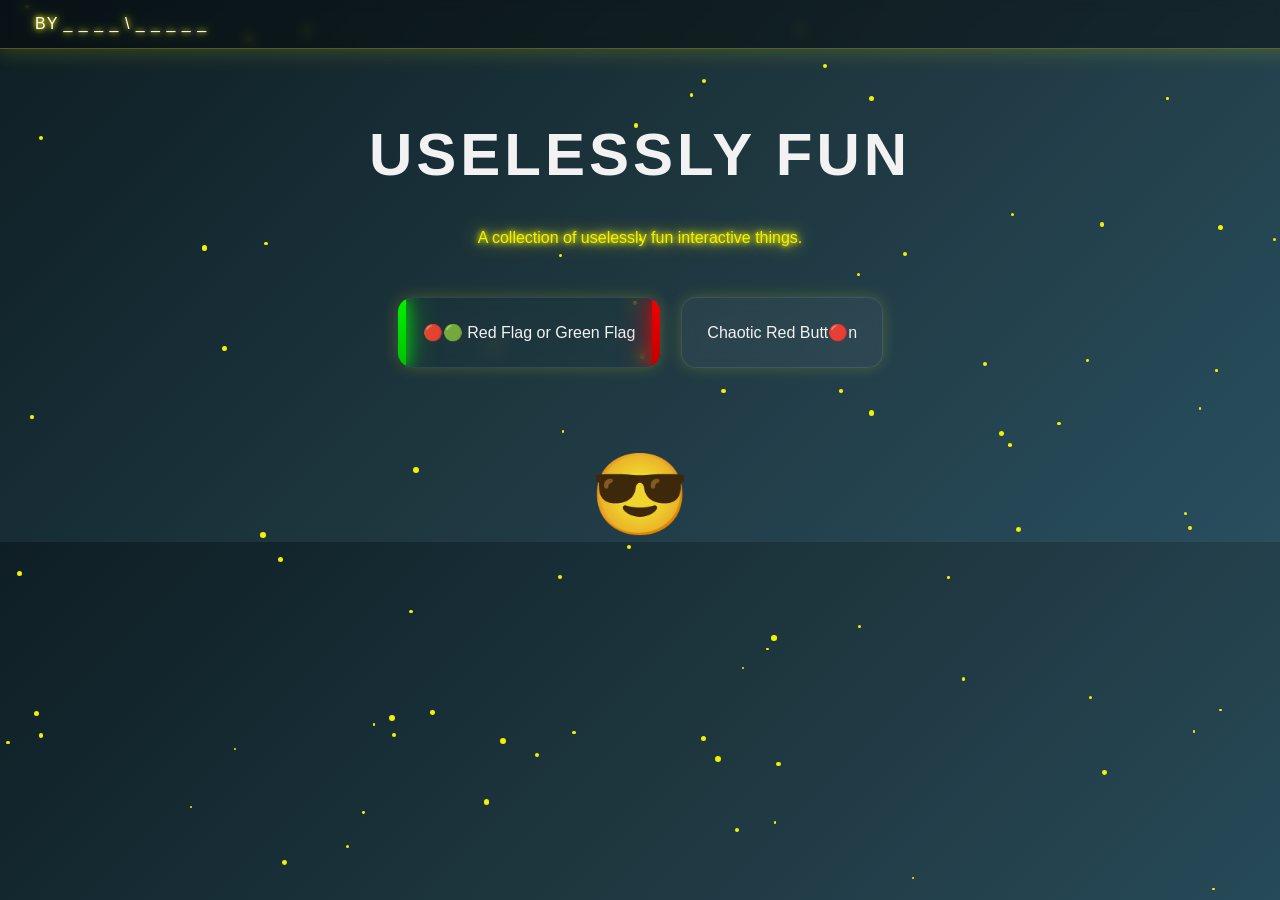
<file: index.html>
<!DOCTYPE html>
<html lang="en">
<head>
<meta charset="UTF-8">
<title>Uselessly Fun</title>
<link rel="stylesheet" href="style.css">
</head>
<body>

<!-- Top Title -->
<div class="top-title">
    <span class="small-name">BY _ _ _ _ \ _ _ _ _ _</span>
</div>

<!-- Floating Particles -->
<div class="particles"></div>

<!-- Shock Canvas -->
<canvas id="shockCanvas"></canvas>

<!-- Main Content -->
<div class="container">
    <h1 class="site-name">USELESSLY FUN</h1>
    <p class="subtitle">A collection of uselessly fun interactive things.</p>

   <div class="games">

<a href="redflag.html">
<div class="card redgreen-card">
🔴🟢 Red Flag or Green Flag
</div>
</a>

<a href="chaotic.html">
<div class="card">
Chaotic Red Butt🔴n
</div>
</a>

</div>
</div>
</a>
</a>

    <!-- Neon Smiley -->
    <div class="neon-smiley">😎</div>
</div>

<!-- Floating Particles JS -->
<script>
const container = document.querySelector('.particles');
function createParticle() {
    const p = document.createElement('div');
    p.classList.add('particle');
    p.style.left = Math.random() * window.innerWidth + 'px';
    p.style.top = Math.random() * window.innerHeight + 'px';
    const size = Math.random() * 4 + 2;
    p.style.width = p.style.height = size + 'px';
    p.style.background = '#ff0';
    p.speed = Math.random() * 0.5 + 0.2;
    container.appendChild(p);
    function animate() {
        let top = parseFloat(p.style.top);
        top -= p.speed;
        if(top < -10) top = window.innerHeight + 10;
        p.style.top = top + 'px';
        requestAnimationFrame(animate);
    }
    animate();
}
for(let i=0;i<80;i++) createParticle();
</script>

<!-- Electric Shock with Sparks & Fade -->
<script>
const canvas = document.getElementById('shockCanvas');
const ctx = canvas.getContext('2d');
canvas.width = window.innerWidth;
canvas.height = window.innerHeight;

let sparks = [];

function drawLightning(x, y, length, angle, branchChance){
    if(length < 5) return;
    const x2 = x + Math.cos(angle) * length;
    const y2 = y + Math.sin(angle) * length;

    ctx.strokeStyle = '#ff0';
    ctx.lineWidth = 2;
    ctx.beginPath();
    ctx.moveTo(x, y);
    ctx.lineTo(x2, y2);
    ctx.stroke();

    for(let i=0;i<3;i++){
        if(Math.random()<0.5){
            const sparkAngle = Math.random()*Math.PI*2;
            const sparkLength = 5 + Math.random()*5;
            sparks.push({
                x: x2,
                y: y2,
                dx: Math.cos(sparkAngle)*sparkLength*0.1,
                dy: Math.sin(sparkAngle)*sparkLength*0.1,
                alpha: 1
            });
        }
    }

    if(Math.random() < branchChance){
        drawLightning(x2, y2, length*0.7, angle + (Math.random()-0.5)*1.5, branchChance*0.7);
    }
    drawLightning(x2, y2, length*0.8, angle + (Math.random()-0.5)*0.4, branchChance*0.9);
}

function animateSparks(){
    ctx.clearRect(0,0,canvas.width,canvas.height);
    ctx.fillStyle = `rgba(0,0,0,0.05)`;
    ctx.fillRect(0,0,canvas.width,canvas.height);

    for(let i=0;i<sparks.length;i++){
        const s = sparks[i];
        ctx.strokeStyle = `rgba(255,255,0,${s.alpha})`;
        ctx.beginPath();
        ctx.moveTo(s.x, s.y);
        ctx.lineTo(s.x + s.dx*5, s.y + s.dy*5);
        ctx.stroke();
        s.x += s.dx*5;
        s.y += s.dy*5;
        s.alpha -= 0.05;
    }
    sparks = sparks.filter(s => s.alpha>0);
    requestAnimationFrame(animateSparks);
}
animateSparks();

document.addEventListener('click', e=>{
    drawLightning(e.clientX, e.clientY, 60 + Math.random()*20, Math.random()*Math.PI*2, 0.3);
});

window.addEventListener('resize', () => {
    canvas.width = window.innerWidth;
    canvas.height = window.innerHeight;
});
</script>
</body>
</html>
</file>
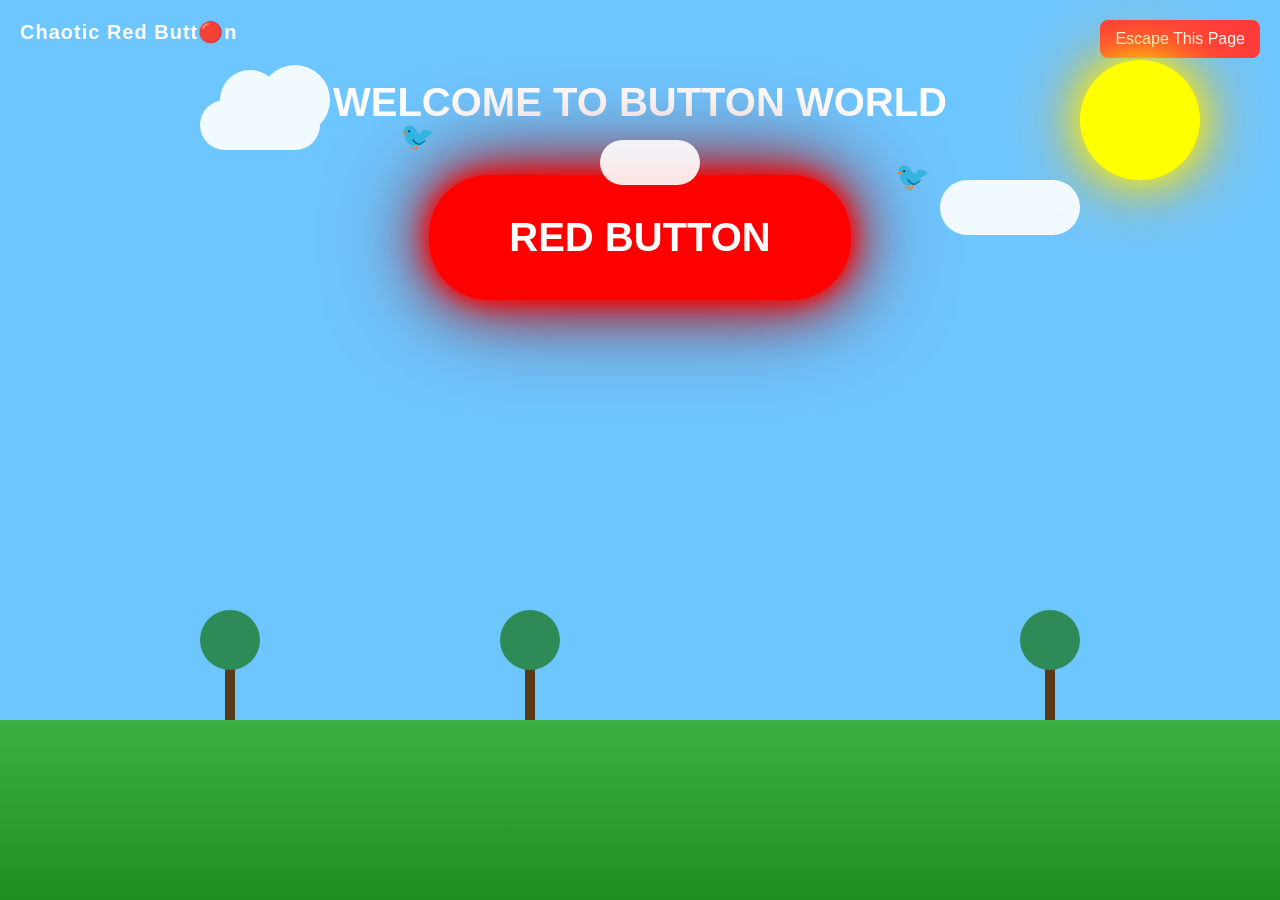
<file: buttonworld.html>
<!DOCTYPE html>
<html>

<head>
<title>Button World</title>
<link rel="stylesheet" href="style.css">
</head>

<body class="buttonworld-page">

<div class="page-title">
<b>Chaotic Red Butt🔴n</b>
</div>

<a href="index.html" class="escape-btn">Escape This Page</a>

<!-- SUN -->
<div class="sun"></div>

<!-- TITLE -->
<h1 class="world-title" id="worldTitle">WELCOME TO BUTTON WORLD</h1>

<!-- MAIN BUTTON -->
<button class="giant-red-button" id="mainButton">RED BUTTON</button>

<!-- WARNING -->
<div id="warningBox"></div>

<!-- MUTE BUTTON -->
<button id="muteButton">MUTE BUTTON GOD 🔇</button>

<!-- UNDERGROUND SCENE -->
<div id="undergroundScene">

<h1 class="underground-title">UNDERGROUND BUTTON CHAMBER</h1>

<button id="undergroundButton">DONT PRESS AGAIN</button>

<div id="buttonChaos"></div>

</div>

</div>

<!-- CLOUDS -->
<div class="cloud cloud1"></div>
<div class="cloud cloud2"></div>
<div class="cloud cloud3"></div>

<!-- BIRDS -->
<div class="bird bird1">🐦</div>
<div class="bird bird2">🐦</div>

<!-- TREES -->
<div class="tree tree1"></div>
<div class="tree tree2"></div>
<div class="tree tree3"></div>

<!-- GRASS -->
<div class="grass"></div>

<script src="buttonworld.js"></script>

</body>
</html>
</file>
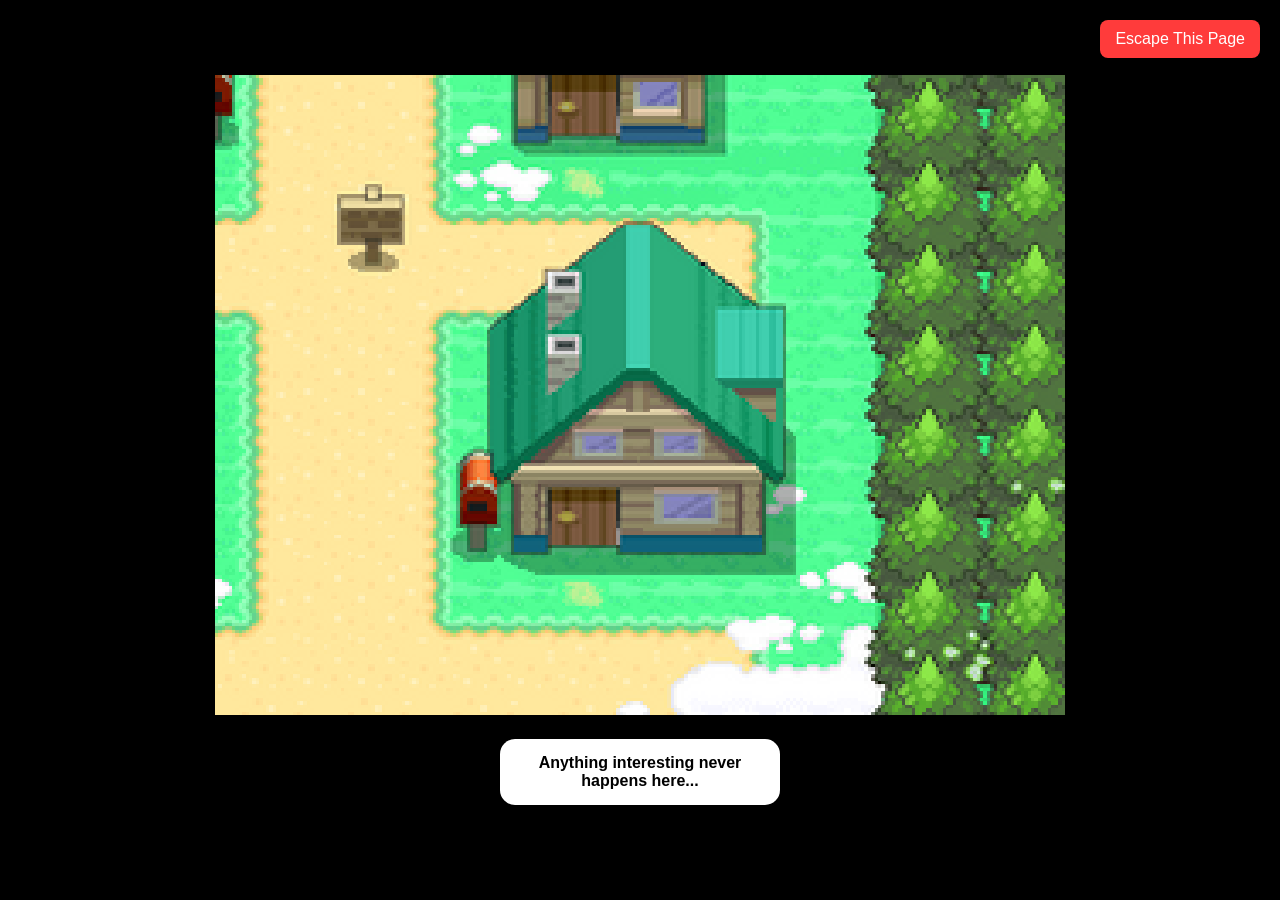
<file: chaotic.html>
<!DOCTYPE html>
<html>

<head>

<title>Chaotic Red Button</title>

<link rel="stylesheet" href="style.css">

<link href="https://fonts.googleapis.com/css2?family=Creepster&display=swap" rel="stylesheet">

</head>

<body class="chaotic-page">

<a href="index.html" class="escape-btn">Escape This Page</a>

<div class="scene" onclick="nextScene()">

<img src="house.png" class="house" id="sceneImage">

<div class="red-glow" id="laptopGlow"></div>

<div class="sparks">
<span></span>
<span></span>
<span></span>
<span></span>
<span></span>
</div>

<div id="titleScreen">

<h1 class="glitchTitle">Chaotic Red Butt🔴n</h1>

<button id="startButton" onclick="startGame()">PRESS THE RED BUTTON</button>

</div>

<div id="awakeningScreen">
<div id="awakeningText"></div>

<div id="runButton">PRESS IT AGAIN</div>
</div>
<div class="bubble" id="dialogue">
Anything interesting never happens here...
</div>

</div>

<script src="chaotic.js"></script>

</body>

</html>
</file>
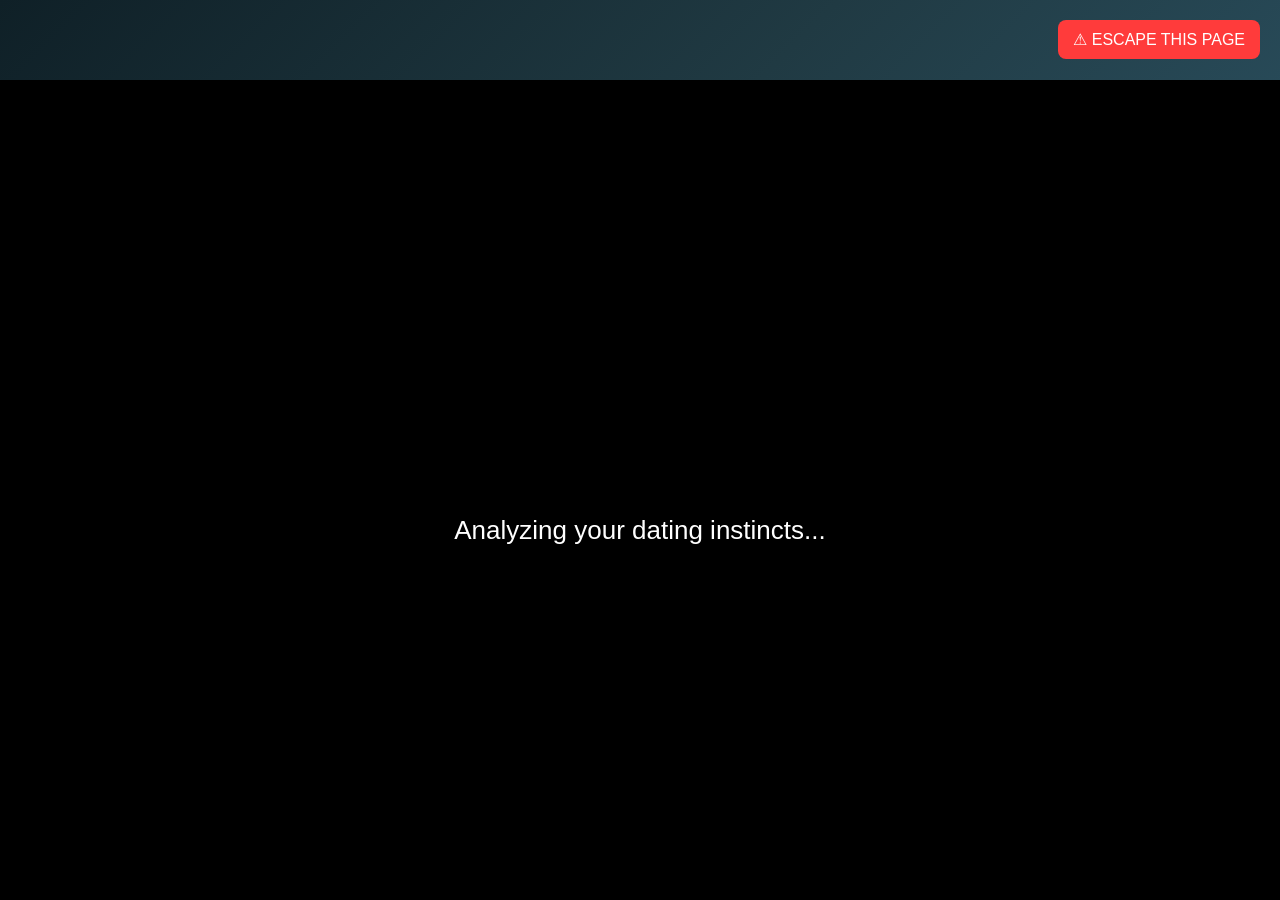
<file: redflag.html>
<!DOCTYPE html>
<html>
<head>
<title>🚩 Red Flag or Green Flag</title>
<meta charset="UTF-8">
<link rel="stylesheet" href="style.css">
</head>

<body>

<div id="loadingScreen">
Analyzing your dating instincts...
</div>

<a href="index.html" class="escape-btn">⚠ ESCAPE THIS PAGE</a>

<h1 id="mainTitle">🚩 RED FLAG OR GREEN FLAG 🌿</h1>

<div id="progressContainer"><div id="progressBar"></div></div>
<div id="counter"></div>
<div id="question"></div>

<button class="red" onclick="answer('red')">🚩 Red Flag</button>
<button class="green" onclick="answer('green')">🌿 Green Flag</button>

<div id="result"></div>

<div id="typingPopup">💬 Your ex is typing...</div>
<div id="watcherPopup">👁 Someone is watching you play...</div>

<div id="reversePopup">🔁 Controls Reversed!</div>
<div id="chaosPopup"></div>

<div id="dmBox">
<b>Instagram DM</b>
<hr>
hey... saw your score 👀  
so... was I the red flag?
<br><br>
<button onclick="closeDM()">Close</button>
</div>

<div id="angryPopup">
<b>Instagram DM</b>
<hr>
😡😡 I KNEW IT U WERE THE RED FLAG LOSER 😤🚩
<br><br>
<button onclick="closeAngry()">Close</button>
</div>

<!-- Dad Call UI -->
<div id="dadCall">
<div id="callCard">
<h2>📞 Incoming Call</h2>
<p><b>Dad</b></p>
<button onclick="acceptCall()">Accept</button>
</div>
</div>

<script>

/* AUDIO */

const audioCtx = new (window.AudioContext || window.webkitAudioContext)();

document.addEventListener("click",()=>{
if(audioCtx.state==="suspended") audioCtx.resume();
});

function playTone(freq,duration){
let osc=audioCtx.createOscillator();
let gain=audioCtx.createGain();
osc.connect(gain);
gain.connect(audioCtx.destination);
osc.frequency.value=freq;
gain.gain.value=0.2;
osc.start();
setTimeout(()=>osc.stop(),duration);
}

function playCorrect(){ playTone(850,150); }
function playWrong(){ playTone(200,200); }
function playNotify(){ playTone(600,120); }

function playHorror(){
let osc=audioCtx.createOscillator();
let gain=audioCtx.createGain();
osc.connect(gain);
gain.connect(audioCtx.destination);
osc.frequency.value=60;
gain.gain.value=0.4;
osc.start();
setTimeout(()=>osc.stop(),600);
}

function playRingtone(){
let osc=audioCtx.createOscillator();
let gain=audioCtx.createGain();
osc.connect(gain);
gain.connect(audioCtx.destination);
gain.gain.value=0.3;
osc.start();

let freq=500;
osc.frequency.value=freq;

let interval=setInterval(()=>{
freq=freq===500?650:500;
osc.frequency.value=freq;
},400);

setTimeout(()=>{
clearInterval(interval);
osc.stop();
},3000);
}

/* Loading */

setTimeout(()=>{
document.getElementById("loadingScreen").style.display="none";
document.body.style.overflow="auto";
},1200);

/* Questions */

const questions=[
{q:"They post single life lowkey peaceful while dating you.",correct:"red"},
{q:"They repost relationship quotes but won’t claim you.",correct:"red"},
{q:"They make a playlist named after you.",correct:"green"},
{q:"They start arguments before going out.",correct:"red"},
{q:"They hype your selfies publicly.",correct:"green"},
{q:"They call you bro in public but baby in private.",correct:"red"},
{q:"They delete dating apps without asking.",correct:"green"},
{q:"They trigger you for fun.",correct:"red"}
];

questions.sort(()=>Math.random()-0.5);

let current=0;
let score=0;
let finished=false;
let reversed=false;

/* RANDOM NOTIFICATIONS */

const notifications=[
"📱 Your friend sent a reel",
"💬 Someone replied to your story",
"🔥 Your crush liked your story",
"👀 Someone screenshot your profile",
"📸 New follower request"
];

function randomNotification(){

let n=document.createElement("div");
n.innerText=notifications[Math.floor(Math.random()*notifications.length)];

n.style.position="fixed";
n.style.bottom="20px";
n.style.left="20px";
n.style.background="#111";
n.style.padding="10px 15px";
n.style.borderRadius="10px";
n.style.fontSize="14px";

document.body.appendChild(n);

playNotify();

setTimeout(()=>n.remove(),2500);

}

/* QUESTION */

function loadQuestion(){

if(current<questions.length){

document.getElementById("counter").innerText=
"Q"+(current+1)+" / "+questions.length;

document.getElementById("question").innerText=
questions[current].q;

updateProgress();

}else{
endGame();
}

}

function answer(choice){

if(finished) return;

if(choice===questions[current].correct){

score++;
playCorrect();
flash("#00c853");

}else{

playWrong();
flash("#ff0000");

}

current++;

/* CHAOS EVENTS */

if(Math.random()<0.08){
glitchAttack();
}

if(Math.random()<0.06){
reverseButtons();
}

if(Math.random()<0.12){
randomChaos();
}

if(Math.random()<0.15){
setTimeout(randomNotification,500);
}

if(Math.random()<0.08){
setTimeout(triggerWatcher,400);
}

setTimeout(loadQuestion,500);

}

function updateProgress(){

let percent=(current/questions.length)*100;
document.getElementById("progressBar").style.width=percent+"%";

}

function flash(color){

document.body.style.background=color;
setTimeout(()=>document.body.style.background="",250);

}

/* GLITCH ATTACK */

function glitchAttack(){

document.body.classList.add("glitchScreen");

playHorror();

setTimeout(()=>{
document.body.classList.remove("glitchScreen");
},500);

}

/* REVERSE BUTTONS */

function reverseButtons(){

let redBtn=document.querySelector(".red");
let greenBtn=document.querySelector(".green");
let parent=redBtn.parentNode;

parent.insertBefore(greenBtn,redBtn);

reversed=!reversed;

let popup=document.getElementById("reversePopup");
popup.style.display="block";

playNotify();

setTimeout(()=>{
popup.style.display="none";
},1200);

}

/* RANDOM CHAOS */

function randomChaos(){

let chaos=[
"📵 Internet unstable...",
"🧠 Your brain lagged.",
"📱 Your crush is typing...",
"🧃 Take a water break.",
"👀 Someone is judging your answers."
];

let popup=document.getElementById("chaosPopup");

popup.innerText=chaos[Math.floor(Math.random()*chaos.length)];

popup.style.display="block";

playNotify();

setTimeout(()=>{
popup.style.display="none";
},2000);

}

/* WATCHER */

function triggerWatcher(){

let popup=document.getElementById("watcherPopup");

popup.style.display="block";

playHorror();

setTimeout(()=>{
popup.style.display="none";
},350);

}

/* CONFETTI */

function launchConfetti(){

for(let i=0;i<60;i++){

let c=document.createElement("div");

c.className="confetti";

c.style.left=Math.random()*window.innerWidth+"px";

c.style.background=`hsl(${Math.random()*360},100%,50%)`;

document.body.appendChild(c);

setTimeout(()=>c.remove(),3000);

}

}

/* DAD CALL */

function triggerDadCall(){

document.getElementById("dadCall").style.display="flex";

document.body.classList.add("shakeScreen");

playRingtone();

}

function acceptCall(){

document.body.classList.remove("shakeScreen");

document.getElementById("dadCall").style.display="none";

playNotify();

alert("Dad: I'm proud of you champ 💛");

}

/* TYPING */

function fakeTyping(){

let popup=document.getElementById("typingPopup");

popup.style.display="block";

playNotify();

setTimeout(()=>{

popup.style.display="none";

if(score<5){

document.getElementById("angryPopup").style.display="block";

playHorror();

}else{

document.getElementById("dmBox").style.display="block";

playNotify();

setTimeout(triggerDadCall,1500);

}

},1200);

}

function closeDM(){
document.getElementById("dmBox").style.display="none";
}

function closeAngry(){
document.getElementById("angryPopup").style.display="none";
}

/* SHARE */

function shareScore(){

let text="I scored "+score+" in Red Flag Detector 😎";

navigator.clipboard.writeText(text);

alert("Copied to clipboard!");

}

/* END GAME */

function endGame(){

finished=true;

let total=questions.length;

let quote="";

if(score<=2){

quote="Romantically blind.";
triggerWatcher();

}

else if(score<=5){

quote="You see the signs… but you still reply fast.";

}

else{

quote="Certified Red Flag Detector.";
launchConfetti();

}

document.getElementById("result").innerHTML=`

<div class="resultCard">

<h2>${score}/${total}</h2>

<p>${quote}</p>

<button class="funBtn" onclick="location.reload()">Play Again</button>

<button class="funBtn" onclick="shareScore()">Share Result</button>

</div>

`;

setTimeout(fakeTyping,1500);

}

/* EASTER EGG */

let titleClicks=0;

document.getElementById("mainTitle").addEventListener("click",()=>{

titleClicks++;

if(titleClicks>=5){

alert("SECRET MODE ACTIVATED 🤯");

document.body.style.background="black";

}

});

loadQuestion();

</script>
</body>
</html>
</file>
<file: style.css>
body {
    margin: 0;
    padding: 0;
    font-family: 'Poppins', sans-serif;
    background: #000;
    color: #fff;
    overflow-x: hidden;
    position: relative;
}

/* Top Title */
.top-title {
    position: fixed;
    top: 0;
    left: 0;
    width: 100%;
    padding: 15px 30px;
    text-align: left;
}

.small-name {
    font-size: 16px;
    color: #fff;
    letter-spacing: 1px;
    text-shadow: 0 0 5px #ff0, 0 0 10px #ff0;
    animation: smallNameGlow 2s ease-in-out infinite alternate;
}

@keyframes smallNameGlow {
    0% {
        text-shadow: 0 0 2px #ff0, 0 0 5px #ff0, 0 0 10px #ff0;
    }
    50% {
        text-shadow: 0 0 5px #ff0, 0 0 10px #ff0, 0 0 15px #ff0;
    }
    100% {
        text-shadow: 0 0 2px #ff0, 0 0 5px #ff0, 0 0 10px #ff0;
    }
}

/* Container */
.container {
    max-width: 900px;
    margin: 120px auto 80px auto;
    text-align: center;
    position: relative;
    z-index: 1;
}

/* Site Name Neon */
@keyframes neonPulse {
    0% {
        text-shadow: 0 0 5px #0ff, 0 0 10px #0ff, 0 0 20px #0ff, 0 0 40px #0ff;
    }
    50% {
        text-shadow: 0 0 10px #0ff, 0 0 20px #0ff, 0 0 40px #0ff, 0 0 60px #0ff;
    }
    100% {
        text-shadow: 0 0 5px #0ff, 0 0 10px #0ff, 0 0 20px #0ff, 0 0 40px #0ff;
    }
}

.site-name {
    font-size: 60px;
    color: #fff;
    letter-spacing: 4px;
    animation: neonPulse 2s ease-in-out infinite;
}

/* Subtitle Glow - Yellow Neon */
.subtitle {
    color: #ff0;
    margin-bottom: 50px;
    font-weight: 300;
    text-shadow: 0 0 5px #ff0, 0 0 10px #ff0, 0 0 20px #ff0;
    animation: neonPulse 2s ease-in-out infinite;
}

/* Grid */
.grid {
    display: grid;
    grid-template-columns: repeat(auto-fit, minmax(250px, 1fr));
    gap: 25px;
    padding: 0 30px;
}

/* Cards */
.card {
    text-decoration: none;
    background: rgba(255, 255, 255, 0.05);
    backdrop-filter: blur(8px);
    border-radius: 15px;
    padding: 25px;
    border: 1px solid rgba(255, 255, 255, 0.1);
    color: #fff;
    box-shadow: 0 0 15px rgba(255, 255, 0, 0.2);
    transition: all 0.3s ease;
}

.card:hover {
    border-color: #ff0;
    transform: scale(1.05);
    box-shadow: 0 0 25px #ff0, 0 0 50px #ff0500;
}

/* Floating Particles */
.particles {
    position: fixed;
    top: 0;
    left: 0;
    width: 100%;
    height: 100%;
    pointer-events: none;
    z-index: 0;
}

.particle {
    position: absolute;
    border-radius: 50%;
}

/* Shock Canvas */
#shockCanvas {
    position: fixed;
    top: 0;
    left: 0;
    width: 100%;
    height: 100%;
    pointer-events: none;
    z-index: 5;
}

/* Neon Smiley */
@keyframes smileyPulse {
    0% {
        text-shadow: 0 0 5px #0ff, 0 0 10px #0ff, 0 0 20px #0ff, 0 0 40px #0ff;
    }
    50% {
        text-shadow: 0 0 10px #0ff, 0 0 20px #0ff, 0 0 40px #0ff, 0 0 60px #0ff;
    }
    100% {
        text-shadow: 0 0 5px #0ff, 0 0 10px #0ff, 0 0 20px #0ff, 0 0 40px #0ff;
    }
}

.neon-smiley {
    font-size: 80px;
    color: #0ff;
    margin-top: 80px;
    animation: smileyPulse 2s ease-in-out infinite;
}

/* Red/Green Neon Edge Card */
.redgreen-card {
    position: relative;
    overflow: hidden;
    border: 1px solid rgba(255, 255, 255, 0.1);
    background: rgba(0, 0, 0, 0);
    backdrop-filter: blur(8px);
    transition: all 0.3s ease;
}

.redgreen-card::before,
.redgreen-card::after {
    content: '';
    position: absolute;
    top: 0;
    width: 8px;
    height: 100%;
    z-index: 1;
}

.redgreen-card::before {
    left: 0;
    background: linear-gradient(to bottom, #0f0, #0c0);
    box-shadow: 0 0 15px #0f0, 0 0 30px #0f0;
}

.redgreen-card::after {
    right: 0;
    background: linear-gradient(to bottom, #f00, #c00);
    box-shadow: 0 0 15px #f00, 0 0 30px #f00;

}

/* Keep text above edges */
.redgreen-card h2,
.redgreen-card p {
    position: relative;
    z-index: 2;
}

body{
margin:0;
font-family:Arial, sans-serif;
text-align:center;
background:linear-gradient(135deg,#0f2027,#203a43,#2c5364);
color:white;
overflow:hidden;
transition:0.3s;
}

#loadingScreen{
position:fixed;
width:100%;
height:100%;
background:black;
display:flex;
justify-content:center;
align-items:center;
z-index:1000;
font-size:26px;
}

.escape-btn{
position:fixed;
top:20px;
right:20px;
background:#ff3b3b;
color:white;
padding:10px 15px;
border-radius:8px;
text-decoration:none;
}

h1{margin-top:80px;font-size:38px;}

#progressContainer{
width:80%;
height:10px;
background:rgba(255,255,255,0.3);
margin:20px auto;
border-radius:20px;
overflow:hidden;
}

#progressBar{
height:100%;
width:0%;
background:#00ff88;
transition:0.4s;
}

#question{font-size:22px;margin:30px;min-height:70px;}

button{
padding:15px 30px;
margin:10px;
font-size:18px;
border:none;
border-radius:30px;
cursor:pointer;
}

.red{background:#ff2d2d;color:white;}
.green{background:#00c853;color:white;}
.funBtn{background:black;color:yellow;border:2px solid yellow;}

.resultCard{
margin-top:30px;
padding:20px;
border:2px solid white;
border-radius:15px;
display:inline-block;
background:rgba(0,0,0,0.4);
}

.confetti{
position:fixed;
width:8px;
height:8px;
top:0;
animation:fall 3s linear forwards;
}
@keyframes fall{
to{transform:translateY(100vh) rotate(720deg);opacity:0;}
}

#typingPopup{
position:fixed;
bottom:30px;
right:30px;
background:#111;
padding:15px;
border-radius:10px;
display:none;
}

#dmBox,#angryPopup{
display:none;
position:fixed;
top:50%;
left:50%;
transform:translate(-50%,-50%);
padding:20px;
border-radius:15px;
width:300px;
}

#dmBox{background:white;color:black;}
#angryPopup{background:#111;color:red;border:2px solid red;font-weight:bold;animation:shake 0.3s infinite;}

@keyframes shake{
0%{transform:translate(-50%,-50%) translateX(0);}
25%{transform:translate(-50%,-50%) translateX(-5px);}
50%{transform:translate(-50%,-50%) translateX(5px);}
75%{transform:translate(-50%,-50%) translateX(-5px);}
100%{transform:translate(-50%,-50%) translateX(0);}
}

#watcherPopup{
display:none;
position:fixed;
top:20px;
left:50%;
transform:translateX(-50%);
background:#111;
padding:12px 20px;
border-radius:10px;
border:1px solid red;
color:red;
font-weight:bold;
}

/* Dad Call */
#dadCall{
display:none;
position:fixed;
inset:0;
background:black;
color:white;
z-index:2000;
justify-content:center;
align-items:center;
}

#callCard{
background:#111;
padding:30px;
border-radius:20px;
text-align:center;
border:2px solid #00ff88;
}

#callCard button{
margin-top:20px;
padding:10px 20px;
background:#00ff88;
border:none;
border-radius:10px;
}

.shakeScreen{
animation:screenShake 0.3s infinite;
}

@keyframes screenShake{
0%{transform:translate(0)}
25%{transform:translate(-5px,5px)}
50%{transform:translate(5px,-5px)}
75%{transform:translate(-5px,-5px)}
100%{transform:translate(0)}
}

.glitch{
animation:glitch 0.1s infinite;
}

@keyframes glitch{
0%{filter:hue-rotate(0deg);}
50%{filter:hue-rotate(90deg);}
100%{filter:hue-rotate(0deg);}
}
.top-title {
    backdrop-filter: blur(6px);
    background: rgba(0, 0, 0, 0.4);
    border-bottom: 1px solid rgba(255, 255, 0, 0.3);
    box-shadow: 0 5px 20px rgba(255, 255, 0, 0.15);
    z-index: 999;
}

.small-name {
    padding-left: 5px;
}/* GLITCH EFFECT */
.glitchScreen{
animation: glitchAnim 0.15s infinite;
}

@keyframes glitchAnim{
0%{transform:translate(2px,-2px);}
25%{transform:translate(-2px,2px);}
50%{transform:translate(2px,2px);}
75%{transform:translate(-2px,-2px);}
100%{transform:translate(0,0);}
}

/* BUTTON REVERSE WARNING */
#reversePopup{
position:fixed;
top:40%;
left:50%;
transform:translate(-50%,-50%);
background:#111;
color:white;
padding:20px 30px;
border-radius:10px;
display:none;
z-index:999;
font-size:18px;
}

/* CHAOS MESSAGE */
#chaosPopup{
position:fixed;
bottom:30px;
right:20px;
background:#222;
padding:12px 20px;
border-radius:10px;
display:none;
font-size:14px;
}

.games{
display:flex;
justify-content:center;
gap:20px;
flex-wrap:wrap;
margin-top:30px;
}

.games a{
text-decoration:none;
}

.chaotic-page{
background:black;
display:flex;
justify-content:center;
align-items:center;
height:100vh;
margin:0;
}

.scene{
text-align:center;
}

.house{
width:850px;
image-rendering:pixelated;
}

.bubble{
background:white;
color:black;
padding:15px;
border-radius:15px;
width:250px;
margin:20px auto;
font-weight:bold;
}

.red-glow{
position:absolute;
width:200px;
height:150px;
background:red;
filter:blur(80px);
opacity:0;
left:26%;
top:20%;
transform:translate(-50%,-50%);
pointer-events:none;
transition:opacity 0.5s;
}

.sparks{
position:absolute;
left:26%;
top:20%;
transform:translate(-50%,-50%);
pointer-events:none;
opacity:0;
}

.sparks span{
position:absolute;
width:6px;
height:6px;
background:red;
border-radius:50%;
box-shadow:0 0 10px red, 0 0 20px red;
animation: sparkFloat 2s infinite ease-in;
}

.sparks span:nth-child(1){ left:-20px; animation-delay:0s; }
.sparks span:nth-child(2){ left:10px; animation-delay:0.3s; }
.sparks span:nth-child(3){ left:30px; animation-delay:0.6s; }
.sparks span:nth-child(4){ left:-40px; animation-delay:0.9s; }
.sparks span:nth-child(5){ left:0px; animation-delay:1.2s; }

@keyframes sparkFloat{

0%{
transform:translateY(0);
opacity:1;
}

100%{
transform:translateY(-80px);
opacity:0;
}

}

#titleScreen{
display:none;
position:fixed;
top:0;
left:0;
width:100vw;
height:100vh;
background:black;
justify-content:center;
align-items:center;
}

/* HORROR TITLE */

.glitchTitle{
position:absolute;
top:80px;
font-family:'Creepster', cursive;
font-size:70px;
letter-spacing:3px;
color:white;
text-shadow:
0 0 5px red,
0 0 15px red,
0 0 30px darkred;

animation:horrorGlitch 0.2s infinite;
animation:horrorGlitch 0.2s infinite, flicker 2s infinite;
}

@keyframes horrorGlitch{

0%{ transform:translate(0); }
25%{ transform:translate(-2px,2px); }
50%{ transform:translate(2px,-2px); }
75%{ transform:translate(-2px,-2px); }
100%{ transform:translate(0); }

}
@keyframes flicker{

0%{opacity:1;}
50%{opacity:0.85;}
100%{opacity:1;}

}

/* RED BUTTON */

#startButton{

position:absolute;
top:-120px;

padding:20px 50px;
font-size:22px;
font-weight:bold;

background:#b30000;
color:white;

border:none;
border-radius:50px;

box-shadow:
0 0 10px red,
0 0 30px red,
0 0 60px darkred;

cursor:pointer;

transition:0.3s;

animation:buttonDrop 1.2s ease forwards;

}

/* button falling animation */

@keyframes buttonDrop{

0%{ top:-150px; opacity:0; }

60%{ top:55%; opacity:1; }

80%{ top:48%; }

100%{ top:50%; }

}


/* button hover */

#startButton:hover{

background:#ff0000;

box-shadow:
0 0 20px red,
0 0 50px red,
0 0 100px darkred;

transform:scale(1.1);

}

#titleScreen{

box-shadow: inset 0 0 200px rgba(255,0,0,0.3);

}

/* TITLE SCREEN */

#titleScreen{

display:none;
position:fixed;
top:0;
left:0;
width:100vw;
height:100vh;
background:black;

justify-content:center;
align-items:center;
flex-direction:column;

box-shadow: inset 0 0 200px rgba(255,0,0,0.4);

}


/* HORROR TITLE */

.glitchTitle{

position:absolute;
top:80px;

font-family:'Creepster', cursive;
font-size:70px;
letter-spacing:3px;

color:white;

text-shadow:
0 0 5px red,
0 0 20px red,
0 0 40px darkred;

animation:horrorGlitch 0.2s infinite, flicker 2s infinite;

}


@keyframes horrorGlitch{

0%{ transform:translate(0); }

25%{ transform:translate(-2px,2px); }

50%{ transform:translate(2px,-2px); }

75%{ transform:translate(-2px,-2px); }

100%{ transform:translate(0); }

}


@keyframes flicker{

0%{opacity:1;}
50%{opacity:0.85;}
100%{opacity:1;}

}


/* RED BUTTON */

#startButton{

position:absolute;
top:-120px;

padding:20px 50px;

font-size:22px;
font-weight:bold;

background:#b30000;
color:white;

border:none;
border-radius:50px;

box-shadow:
0 0 10px red,
0 0 40px red,
0 0 80px darkred;

cursor:pointer;

animation:buttonDrop 1.2s ease forwards;

}


/* BUTTON DROP */

@keyframes buttonDrop{

0%{ top:-150px; opacity:0; }

60%{ top:55%; opacity:1; }

80%{ top:48%; }

100%{ top:50%; }

}


/* BUTTON HOVER */

#startButton:hover{

background:#ff0000;

transform:scale(1.1);

box-shadow:
0 0 20px red,
0 0 60px red,
0 0 120px darkred;

}
/* AWAKENING SCREEN */

/* AWAKENING SCREEN */

#awakeningScreen{
display:none;
position:fixed;
top:0;
left:0;
width:100vw;
height:100vh;
background:black;
z-index:99999;

justify-content:center;
align-items:center;
}

#awakeningText{

background:#200000;
border:4px solid red;

padding:40px 60px;

font-size:50px;
color:#ff0000;

font-family:'Creepster', cursive;

text-align:center;

box-shadow:
0 0 20px red,
0 0 50px darkred,
inset 0 0 20px red;

}
/* CHAOS MODE */

.chaosMode{
animation:chaosShake 0.15s infinite;
}

@keyframes chaosShake{

0%{transform:translate(3px,-3px);}
25%{transform:translate(-4px,3px);}
50%{transform:translate(4px,-4px);}
75%{transform:translate(-3px,-2px);}
100%{transform:translate(0,0);}

}

/* TEXT FLICKER */

.flickerText{
animation:textFlicker 0.2s infinite;
}

@keyframes textFlicker{

0%{opacity:1;}
40%{opacity:0.3;}
60%{opacity:1;}
80%{opacity:0.2;}
100%{opacity:1;}

}

#runButton{

display:none;

position:fixed;

padding:20px 40px;

background:red;
color:white;

font-size:22px;
font-weight:bold;

border-radius:40px;

cursor:pointer;

z-index:10000;

box-shadow:
0 0 20px red,
0 0 40px darkred;

transition:0.15s;

}
/* BUTTON WORLD PAGE */

.buttonworld-container{

display:flex;
flex-direction:column;
justify-content:center;
align-items:center;

height:100vh;

text-align:center;

}

.world-title{

font-size:40px;
margin-bottom:40px;

}

.giant-red-button{

padding:40px 80px;

font-size:40px;
font-weight:bold;

background:red;
color:white;

border:none;
border-radius:60px;

cursor:pointer;

box-shadow:
0 0 20px red,
0 0 50px red,
0 0 100px darkred;

transition:0.2s;

}

.giant-red-button:hover{

transform:scale(1.1);

box-shadow:
0 0 40px red,
0 0 80px red,
0 0 140px darkred;

}
/* LEFT PAGE TITLE */

.page-title{

position:fixed;
top:20px;
left:20px;

font-size:20px;
font-weight:bold;

color:white;

letter-spacing:1px;

}

/* BUTTON WORLD PAGE */

.buttonworld-container{

display:flex;
flex-direction:column;
justify-content:center;
align-items:center;

height:100vh;

text-align:center;

}

.world-title{

font-size:40px;
margin-bottom:40px;

}

.giant-red-button{

padding:40px 80px;

font-size:40px;
font-weight:bold;

background:red;
color:white;

border:none;
border-radius:60px;

cursor:pointer;

box-shadow:
0 0 20px red,
0 0 50px red,
0 0 100px darkred;

transition:0.2s;

}

.giant-red-button:hover{

transform:scale(1.1);

box-shadow:
0 0 40px red,
0 0 80px red,
0 0 140px darkred;

}

/* BUTTON WORLD SKY */

.buttonworld-page{
background:#6ec6ff; /* sky blue */
overflow:hidden;
}

/* SUN */

.sun{

position:fixed;

top:60px;
right:80px;

width:120px;
height:120px;

background:yellow;

border-radius:50%;

box-shadow:
0 0 40px yellow,
0 0 80px orange;

}

/* GRASS */

.grass{

position:fixed;

bottom:0;
left:0;

width:100%;
height:180px;

background:linear-gradient(
to top,
#1f8f1f,
#3cb043
);

}

/* BUTTON AREA */

.buttonworld-container{

display:flex;
justify-content:center;
align-items:center;

height:100vh;

}

/* RED BUTTON */

.giant-red-button{

padding:40px 80px;

font-size:40px;
font-weight:bold;

background:red;
color:white;

border:none;
border-radius:60px;

cursor:pointer;

box-shadow:
0 0 20px red,
0 0 50px red,
0 0 100px darkred;

transition:0.2s;

}



.cloud{
position:fixed;
background:white;
border-radius:50px;
opacity:0.9;
}

.cloud::before,
.cloud::after{
content:'';
position:absolute;
background:white;
border-radius:50%;
}

.cloud1{
width:120px;
height:50px;
top:100px;
left:200px;
}

.cloud1::before{
width:60px;
height:60px;
top:-30px;
left:20px;
}

.cloud1::after{
width:70px;
height:70px;
top:-35px;
left:60px;
}

.cloud2{
width:140px;
height:55px;
top:180px;
right:200px;
}

.cloud3{
width:100px;
height:45px;
top:140px;
left:600px;
}

.bird{
position:fixed;
font-size:28px;
}

.bird1{
top:120px;
left:400px;
}

.bird2{
top:160px;
right:350px;
}

.tree{
position:fixed;
bottom:180px;
width:60px;
height:120px;
}

.tree::before{
content:'';
position:absolute;
bottom:0;
left:25px;
width:10px;
height:60px;
background:#5b3a1a;
}

.tree::after{
content:'';
position:absolute;
bottom:50px;
left:0;
width:60px;
height:60px;
background:#2e8b57;
border-radius:50%;
}

.tree1{ left:200px; }

.tree2{ left:500px; }

.tree3{ right:200px; }

.world-title{
transition: transform 1s ease;
}

.giant-red-button{
transition: transform 1s ease;
}

#warningBox{

display:none;

margin-top:30px;

padding:25px 50px;

background:linear-gradient(
to bottom,
#4b0000,
#1a0000
);

border:5px solid red;

color:#ff3b3b;

font-size:32px;

font-weight:bold;

letter-spacing:2px;

text-align:center;

border-radius:15px;

box-shadow:
0 0 20px red,
0 0 50px red,
0 0 90px darkred;

animation: warningPulse 1s infinite;

}

@keyframes warningPulse{

0%{ transform:scale(1); }

50%{ transform:scale(1.05); }

100%{ transform:scale(1); }

}

#muteButton{

display:none;

margin-top:20px;

padding:12px 20px;

background:black;

color:white;

border:2px solid white;

cursor:pointer;

border-radius:15px;

}
@keyframes cloudShake{

0% { transform: translateX(0); }

25% { transform: translateX(-10px); }

50% { transform: translateX(10px); }

75% { transform: translateX(-10px); }

100% { transform: translateX(0); }

}

.angry-cloud{

animation: cloudShake 0.6s infinite;

}
@keyframes birdFly{

0% { transform: translateX(0); }

100% { transform: translateX(800px) translateY(-200px); }

}

.bird-fly{

animation: birdFly 3s forwards;

}
.angry-sun{

background:red;

box-shadow:
0 0 40px red,
0 0 80px darkred;

}



/* UNDERGROUND SCENE */

#undergroundScene{

display:none;

position:fixed;
top:0;
left:0;

width:100%;
height:100%;

background:linear-gradient(
to bottom,
#3b240b,
#1a1208,
#000000
);

flex-direction:column;
align-items:center;
justify-content:center;

z-index:999;

/* IMPORTANT */
pointer-events:none;

}

/* underground title */

.underground-title{

color:white;
font-size:45px;
margin-bottom:40px;

}

/* BIG RED BUTTON */

#undergroundButton{

background:red;
color:white;

border:none;

font-size:28px;

padding:25px 50px;

border-radius:50px;

cursor:pointer;

box-shadow:0 0 40px red;

transition:0.2s;

}

#undergroundButton:hover{

transform:scale(1.1);

}
</file>
